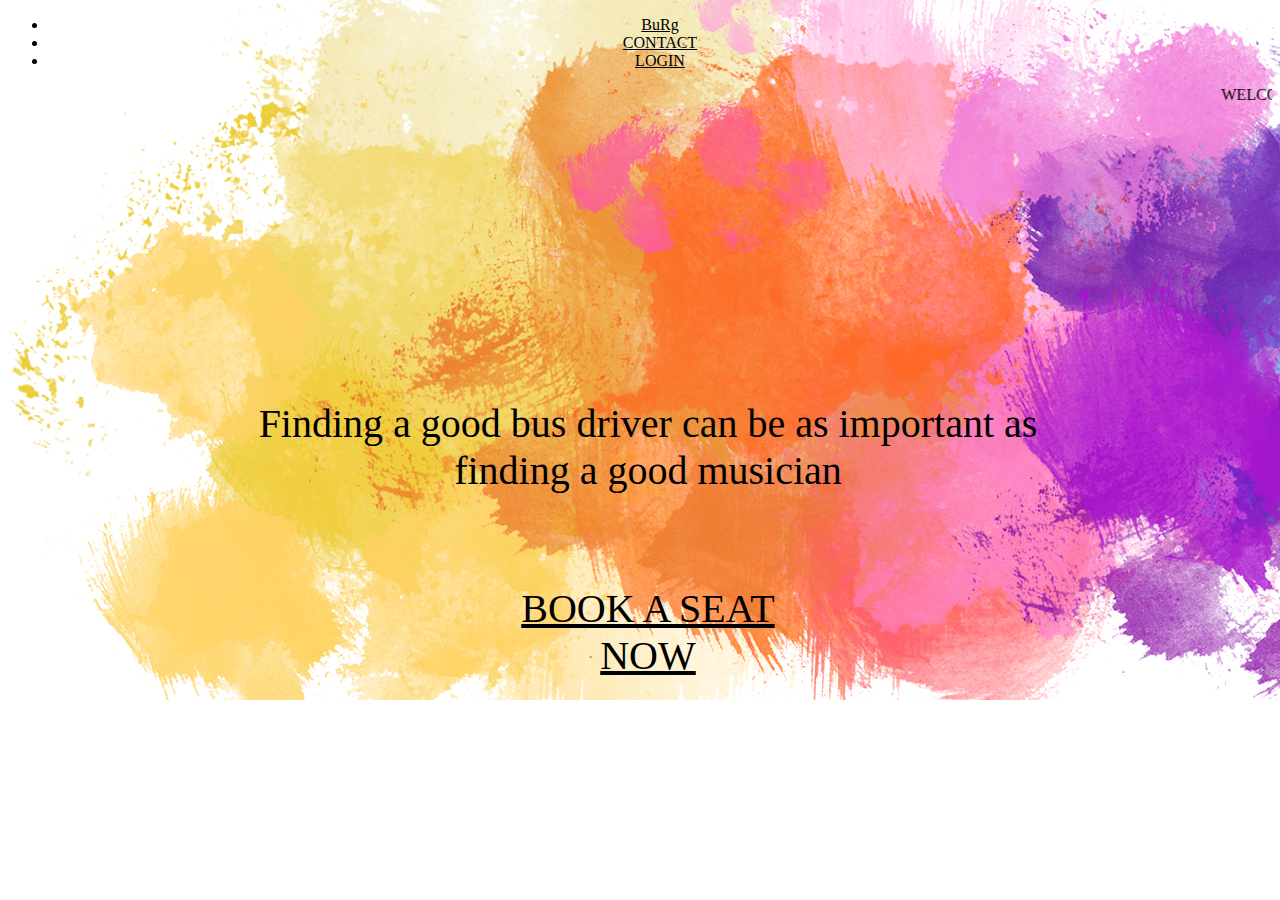
<file: index.html>
<!DOCTYPE html>
<html lang="en">
<head>
    <meta charset="utf-8">
    <meta name="viewport" content="width=device-width, initial-scale=1">
    <link rel="stylesheet" href="index.css">
    <link rel="shortcut icon" href="b.jpg">
    <link href="https://cdn.jsdelivr.net/npm/bootstrap@5.0.0-beta1/dist/css/bootstrap.min.css" rel="stylesheet"
        integrity="sha384-giJF6kkoqNQ00vy+HMDP7azOuL0xtbfIcaT9wjKHr8RbDVddVHyTfAAsrekwKmP1" crossorigin="anonymous">
    <title>BuRg</title>
</head>
<body>
    <div class="container-fluid">
        <ul class="nav nav-tabs">
            <li class="nav-item">
                <a class="nav-link active" aria-current="page" href="#">BuRg</a>
            </li>
           <li class="nav-item">
                <a class="nav-link" href="contact.html">CONTACT</a>
            </li>
            <li class="nav-item" class="btn btn-success">
                <a class="nav-link" href="login.html">LOGIN</a>
            </li>
            
        </ul>
    </div>
    <marquee behavior="scroll" direction="left" class="scroll">WELCOME TO BuRg!...BOOK A SEAT NOW</marquee>
    <p>Finding a good bus driver can be as important as <br>finding a good musician</p>
    <div class="seat">
        <ui class="nav-item">
            <a class="nav-link " aria-current="page" href="seat.html">BOOK A SEAT<br>NOW</a>
        </ui>
    </div></body></html>
</file>
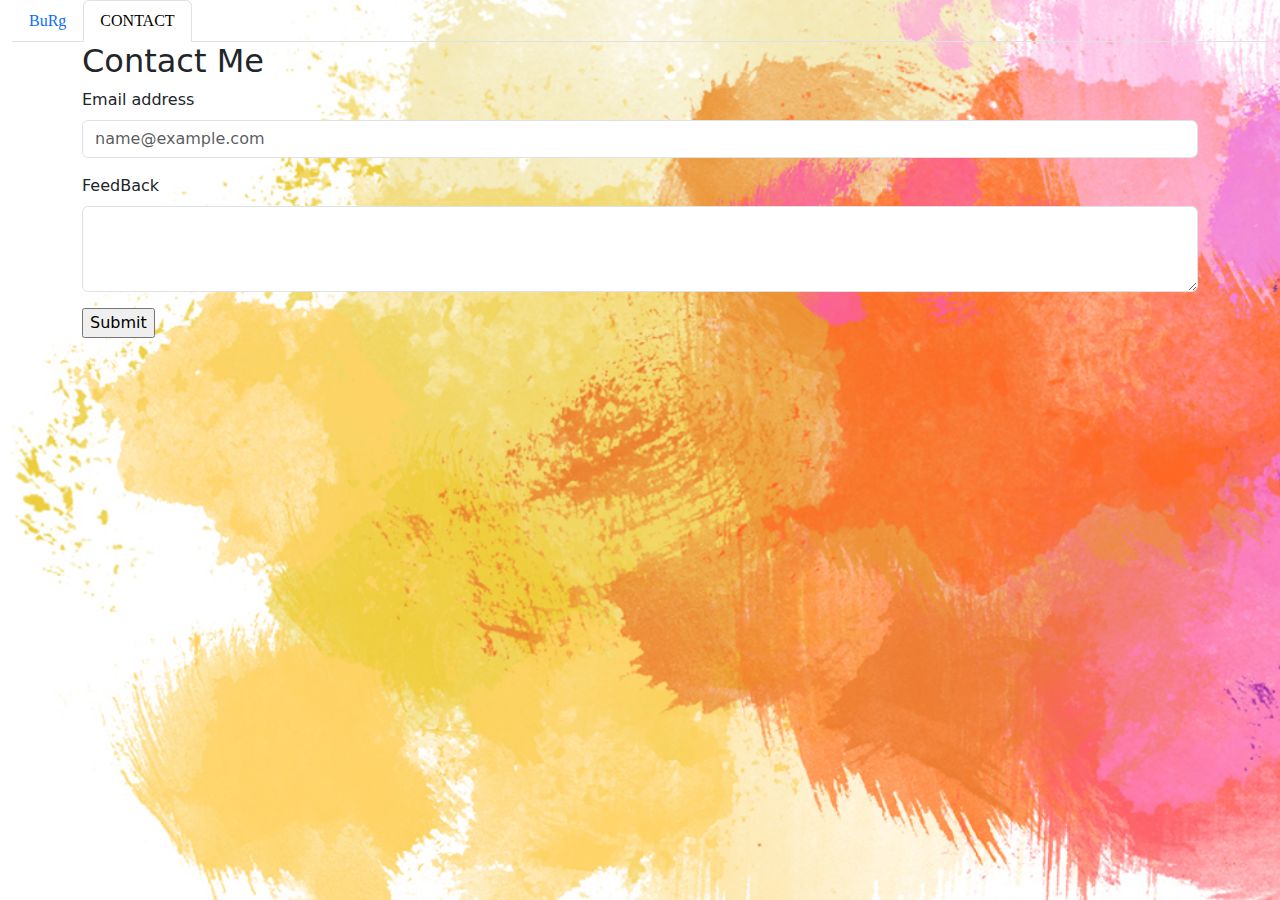
<file: contact.html>
<!DOCTYPE html>
<html>
<head>
    <meta charset="utf-8">
    <meta name="viewport" content="width=device-width, initial-scale=1">
    <link rel="stylesheet" href="contact.css">
    <title>BuRg | ContactUs</title>
    <link rel="shortcut icon" href="b.jpg">
    <link integrity="sha384-giJF6kkoqNQ00vy+HMDP7azOuL0xtbfIcaT9wjKHr8RbDVddVHyTfAAsrekwKmP1" crossorigin="anonymous">
    <link href="https://cdn.jsdelivr.net/npm/bootstrap@5.0.0-beta1/dist/css/bootstrap.min.css" rel="stylesheet" >
</head>
<body>
    <div class="container-fluid">
        <ul class="nav nav-tabs">
            <li class="nav-item">
                <a class="nav-link" aria-current="page" href="index.html">BuRg</a>
            </li>
            <li class="nav-item">
                <a class="nav-link active" href="home.html">CONTACT</a>
            </li>
        </ul>
    </div>
    <form>
        <div class="container">
            <div class="mb-3">
                <h2>Contact Me</h2>
                <label for="exampleFormControlInput1" class="form-label">Email address</label>
                <input type="email" class="form-control" id="exampleFormControlInput1" placeholder="name@example.com">
            </div>
            <div class="mb-3">
                <label for="exampleFormControlTextarea1" class="form-label">FeedBack</label>
                <textarea class="form-control" id="exampleFormControlTextarea1" rows="3"></textarea>
            </div>
            <INPUT type="Submit" VALUE="Submit">
        </div>  
    </form>
</body>
</html>
</file>
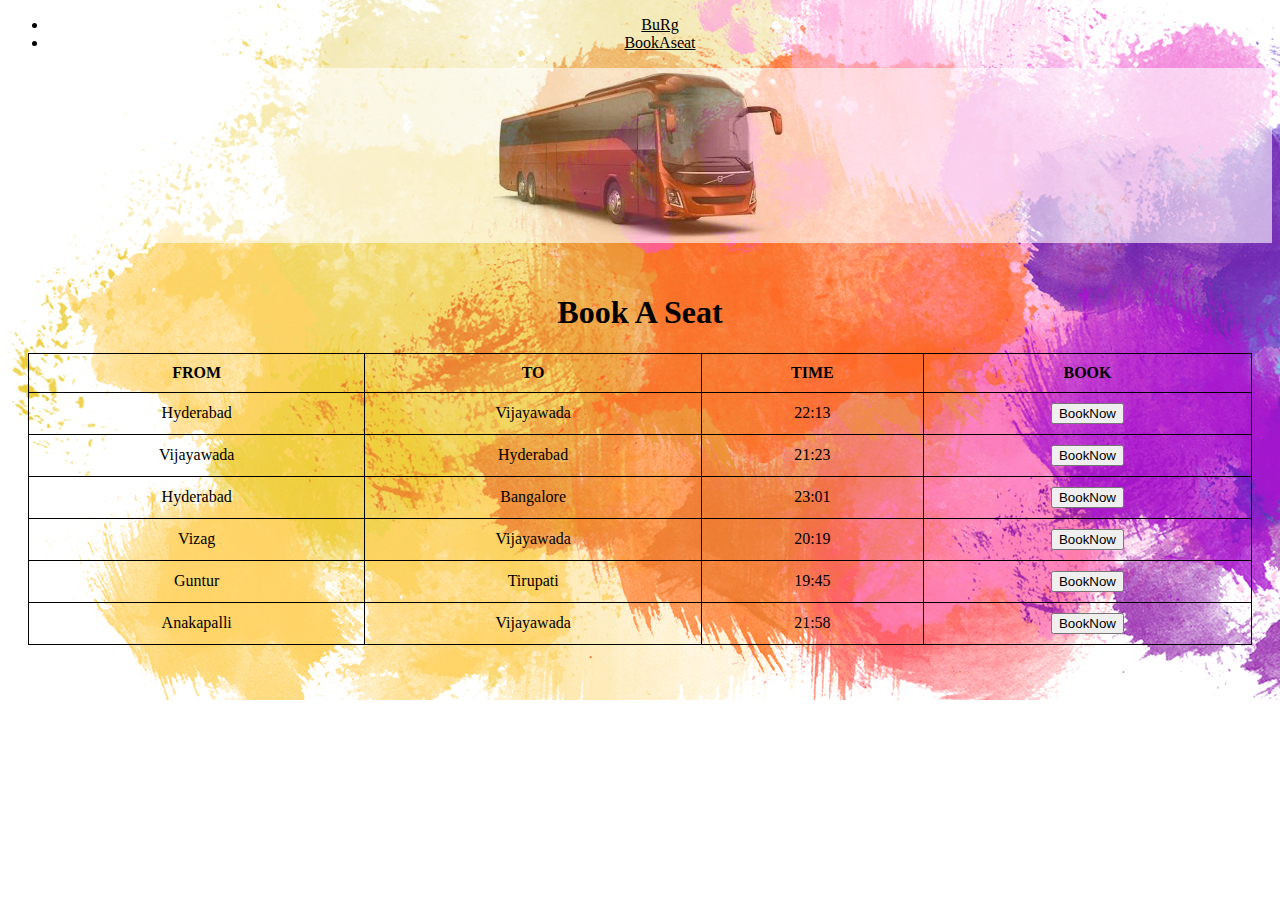
<file: seat.html>
<!DOCTYPE html>
<html lang="en">
<head>
    <meta charset="utf-8">
    <meta name="viewport" content="width=device-width, initial-scale=1">
    <link rel="stylesheet" href="seat.css">
    <link rel="shortcut icon" href="b.jpg">
    <link href="https://cdn.jsdelivr.net/npm/bootstrap@5.0.0-beta1/dist/css/bootstrap.min.css" rel="stylesheet"
        integrity="sha384-giJF6kkoqNQ00vy+HMDP7azOuL0xtbfIcaT9wjKHr8RbDVddVHyTfAAsrekwKmP1" crossorigin="anonymous">
    <title>BuRg | SeatBooking</title>
</head>
<body>
    <div class="container-fluid">
        <ul class="nav nav-tabs">
            <li class="nav-item">
                <a class="nav-link" aria-current="page" href="index.html">BuRg</a>
            </li>
            <li class="nav-item">
                <a class="nav-link active" href="#">BookAseat</a>
            </li>
        </ul>
    </div>
    <div class="container-fluid">
      <div class="image">
        <img src="bus2.jpg"></img>
    </div>
        <div class="table1">
            <table style="width:100%">
                <h1 class="a1">Book A Seat</h1>
                <tr>
                  <th>FROM</th>
                  <th>TO</th>
                  <th>TIME</th>
                  <th>BOOK</th>
                </tr>
                <tr>
                  <td>Hyderabad</td>
                  <td>Vijayawada</td>
                  <td>22:13</td>
                  <td><button onclick="alert('Your Seat is Booked.Thanks for using BuRg');">BookNow</button></td>
                </tr>
                <tr>
                    <td>Vijayawada</td>
                    <td>Hyderabad</td>
                    <td>21:23</td>
                    <td><button onclick="alert('Your Seat is Booked.Thanks for using BuRg');">BookNow</button></td>
                  </tr>
                  <tr>
                    <td>Hyderabad</td>
                    <td>Bangalore</td>
                    <td>23:01</td>
                    <td><button onclick="alert('Your Seat is Booked.Thanks for using BuRg');">BookNow</button></td>
                  </tr><tr>
                    <td>Vizag</td>
                    <td>Vijayawada</td>
                    <td>20:19</td>
                    <td><button onclick="alert('Your Seat is Booked.Thanks for using BuRg');">BookNow</button></td>
                  </tr>
                  <tr>
                    <td>Guntur</td>
                    <td>Tirupati</td>
                    <td>19:45</td>
                    <td><button onclick="alert('Your Seat is Booked.Thanks for using BuRg');">BookNow</button></td>
                  </tr>
                  <tr>
                    <td>Anakapalli</td>
                    <td>Vijayawada</td>
                    <td>21:58</td>
                    <td><button onclick="alert('Your Seat is Booked.Thanks for using BuRg');">BookNow</button></td>
                  </tr>
              </table>
        </div>
        
    </div>
</body>
</html>
</file>
<file: index.css>
body{

    text-align:center;
    background-color:white;
    background-image: url("bg.jpg");
    background-repeat: no-repeat;
}
p{

    position: absolute;
    top: 40%;
    width: 100%;
    text-align: center;
    font-size: 40px;
    font-family: cursive;
}
.nav-link{
    color:black;
    font-family: fantasy;

}
.seat{
    position: absolute;
    top: 65%;
    width: 100%;
    text-align: center;
    font-size: 40px;
}
.scroll{
    font-family:fantasy;
    color:black;
}
</file>
<file: contact.css>
body{
    background-image: url("bg.jpg");
    background-repeat: no-repeat;
    background-attachment: fixed;
    background-size: cover;
}
.nav-link{
    color:black;
    font-family:fantasy;
}
</file>
<file: seat.css>
table, th, td {
    border: 1px solid black;
    border-collapse: collapse;
  }
  th, td {
    padding: 10px;
    text-align: center;
  }
.image{
    background-color:white;
    background-repeat: no-repeat;
    padding-top: 0px;
    padding-left: 0px;
    opacity:0.6;
    background-size: cover;
    background-attachment: fixed;
}
.nav-link{
    color:black;
    font-family:fantasy;
}
.table1{
    padding-left: 20px;
    padding-top: 30px;
    padding-right:20px ;
    color:black;
    font-family:cursive;
}
.a1{
    color:black;
    font-family:fantasy;
}
body{
    text-align:center;
    background-color:white;
    background-image: url("bg.jpg");
    background-repeat: no-repeat;
}
</file>
